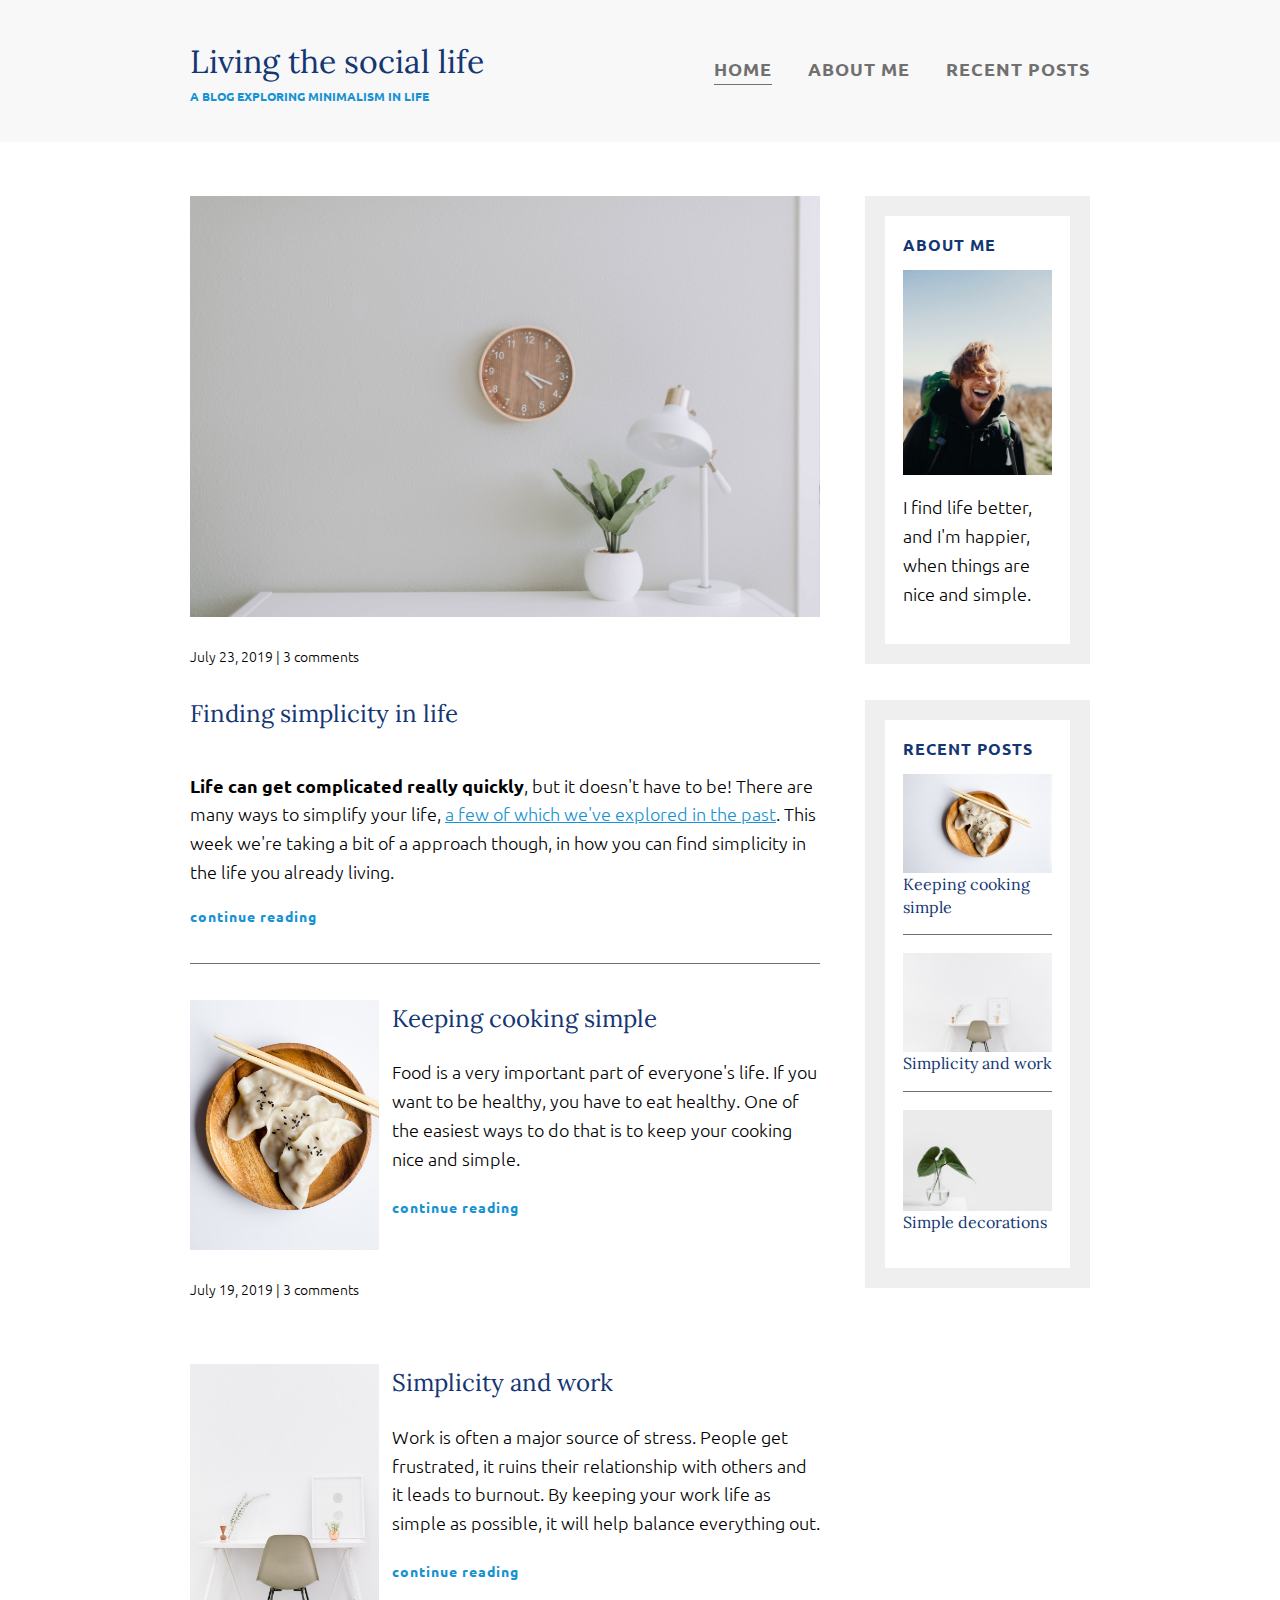
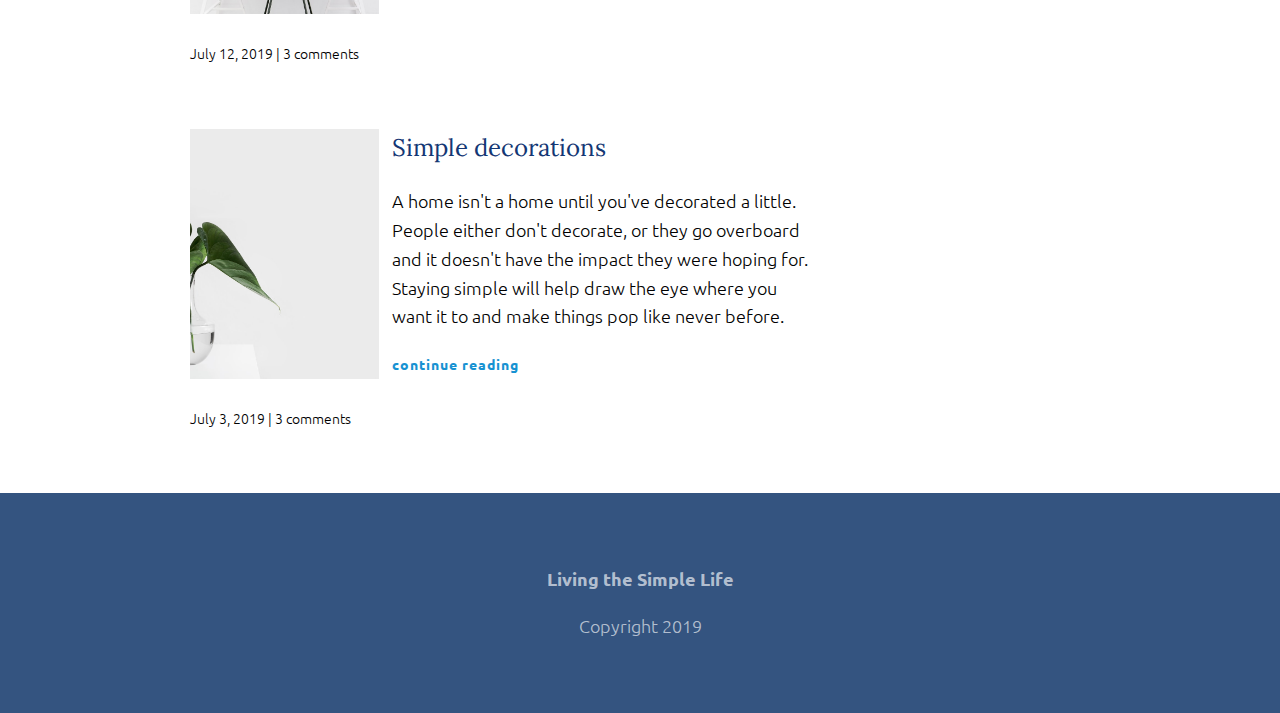
<file: index.html>
<!DOCTYPE html>
<html lang="en">
  <head>
    <meta charset="UTF-8" />
    <meta name="viewport" content="width=device-width, initial-scale=1.0" />
    <link
      href="https://fonts.googleapis.com/css?family=Lora|Ubuntu:300,400,700&display=swap"
      rel="stylesheet"
    />

    <link rel="stylesheet" href="./css/style.css" />
    <title>Simple Life</title>
  </head>
  <body>
    <header>
      <div class="container container-flex">
        <div class="site-title">
          <h1>Living the social life</h1>
          <p class="subtitle">A blog exploring minimalism in life</p>
        </div>
        <nav>
          <ul>
            <li><a class="current-page" href="./index.html">Home</a></li>
            <li><a href="./about-me.html">About me</a></li>
            <li><a href="./recent-posts.html">Recent posts</a></li>
          </ul>
        </nav>
      </div>
      <!-- / .container -->
    </header>

    <div class="container container-flex">
      <main role="main">
        <article class="article-featured">
          <h2 class="article-title">Finding simplicity in life</h2>
          <img
            src="./img/photo-1533090161767-e6ffed986c88.jpeg"
            alt="simple white desk on a white wall with a plant on the far right side"
            class="article-image"
          />
          <p class="article-info">July 23, 2019 | 3 comments</p>
          <p class="article-body">
            <strong>Life can get complicated really quickly</strong>, but it doesn't have
            to be! There are many ways to simplify your life,
            <a href="#">a few of which we've explored in the past</a>. This week we're
            taking a bit of a approach though, in how you can find simplicity in the life
            you already living.
          </p>
          <a href="#" class="article-read-more">Continue Reading</a>
        </article>

        <article class="article-recent">
          <div class="article-recent-main">
            <h2 class="article-title">Keeping cooking simple</h2>
            <p class="article-body">
              Food is a very important part of everyone's life. If you want to be healthy,
              you have to eat healthy. One of the easiest ways to do that is to keep your
              cooking nice and simple.
            </p>
            <a href="#" class="article-read-more">Continue Reading</a>
          </div>
          <div class="article-recent-secondary">
            <img
              src="./img/photo-1496116218417-1a781b1c416c.jpeg"
              alt="two dumplings on a wood plate with chopsticks"
              class="article-image"
            />
            <p class="article-info">July 19, 2019 | 3 comments</p>
          </div>
        </article>

        <article class="article-recent">
          <div class="article-recent-main">
            <h2 class="article-title">Simplicity and work</h2>
            <p class="article-body">
              Work is often a major source of stress. People get frustrated, it ruins
              their relationship with others and it leads to burnout. By keeping your work
              life as simple as possible, it will help balance everything out.
            </p>
            <a href="#" class="article-read-more">continue reading</a>
          </div>
          <div class="article-recent-secondary">
            <img
              src="img/photo-1449247709967-d4461a6a6103.jpeg"
              alt="a chair white chair at a white desk on a white wall"
              class="article-image"
            />
            <p class="article-info">July 12, 2019 | 3 comments</p>
          </div>
        </article>

        <article class="article-recent">
          <div class="article-recent-main">
            <h2 class="article-title">Simple decorations</h2>
            <p class="article-body">
              A home isn't a home until you've decorated a little. People either don't
              decorate, or they go overboard and it doesn't have the impact they were
              hoping for. Staying simple will help draw the eye where you want it to and
              make things pop like never before.
            </p>
            <a href="#" class="article-read-more">continue reading</a>
          </div>
          <div class="article-recent-secondary">
            <img
              src="img/photo-1487700160041-babef9c3cb55.jpeg"
              alt="a green plant in a clear, round vase with water in it"
              class="article-image"
            />
            <p class="article-info">July 3, 2019 | 3 comments</p>
          </div>
        </article>
      </main>

      <aside class="sidebar">
        <div class="sidebar-widget">
          <h2 class="widget-title">ABOUT ME</h2>
          <img
            src="./img/photo-1548213238-0da7521bd6e0.jpeg"
            alt="john doe"
            class="widget-image"
          />
          <p class="widget-body">
            I find life better, and I'm happier, when things are nice and simple.
          </p>
        </div>

        <div class="sidebar-widget">
          <h2 class="widget-title">RECENT POSTS</h2>
          <div class="widget-recent-post">
            <h3 class="widget-recent-post-title">Keeping cooking simple</h3>
            <img
              src="./img/photo-1496116218417-1a781b1c416c.jpeg"
              alt="two dumplings on a wood plate with chopsticks"
              class="widget-image"
            />
          </div>
          <div class="widget-recent-post">
            <h3 class="widget-recent-post-title">Simplicity and work</h3>
            <img
              src="img/photo-1449247709967-d4461a6a6103.jpeg"
              alt="a chair white chair at a white desk on a white wall"
              class="widget-image"
            />
          </div>
          <div class="widget-recent-post">
            <h3 class="widget-recent-post-title">Simple decorations</h3>
            <img
              src="img/photo-1487700160041-babef9c3cb55.jpeg"
              alt="a green plant in a clear, round vase with water in it"
              class="widget-image"
            />
          </div>
        </div>
      </aside>
    </div>

    <footer>
      <p><strong>Living the Simple Life</strong></p>
      <p>Copyright 2019</p>
    </footer>
  </body>
</html>
</file>
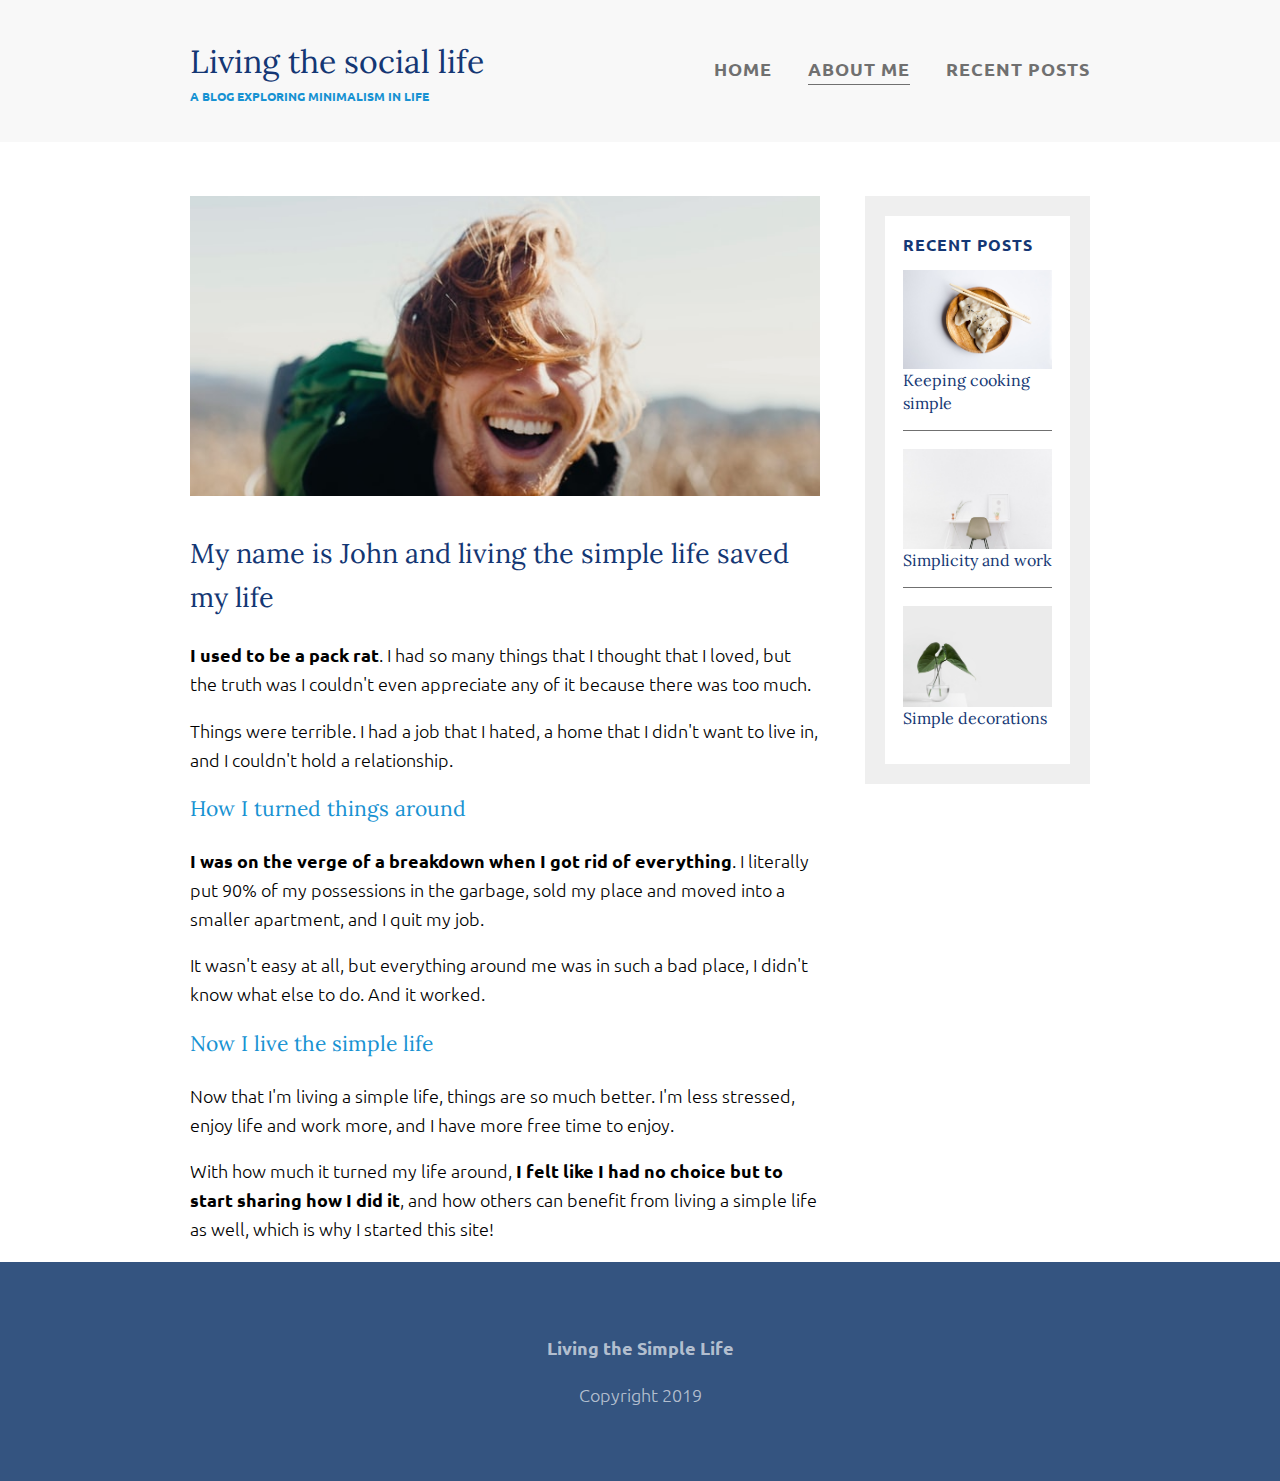
<file: about-me.html>
<!DOCTYPE html>
<html lang="en">
  <head>
    <meta charset="UTF-8" />
    <meta name="viewport" content="width=device-width, initial-scale=1.0" />
    <link
      href="https://fonts.googleapis.com/css?family=Lora|Ubuntu:300,400,700&display=swap"
      rel="stylesheet"
    />

    <link rel="stylesheet" href="./css/style.css" />
    <title>About Me</title>
  </head>
  <body>
    <header>
      <div class="container container-flex">
        <div class="site-title">
          <h1>Living the social life</h1>
          <p class="subtitle">A blog exploring minimalism in life</p>
        </div>
        <nav>
          <ul>
            <li><a href="./index.html">Home</a></li>
            <li><a class="current-page" href="./about-me.html">About me</a></li>
            <li><a href="./recent-posts.html">Recent posts</a></li>
          </ul>
        </nav>
      </div>
      <!-- / .container -->
    </header>

    <div class="container container-flex">
      <main role="main">
        <img
          src="./img/photo-1548213238-0da7521bd6e0.jpeg"
          alt="man smiling"
          class="image-full"
        />

        <h2>My name is John and living the simple life saved my life</h2>

        <p>
          <strong>I used to be a pack rat</strong>. I had so many things that I thought
          that I loved, but the truth was I couldn't even appreciate any of it because
          there was too much.
        </p>
        <p>
          Things were terrible. I had a job that I hated, a home that I didn't want to
          live in, and I couldn't hold a relationship.
        </p>

        <h3>How I turned things around</h3>
        <p>
          <strong>I was on the verge of a breakdown when I got rid of everything</strong>.
          I literally put 90% of my possessions in the garbage, sold my place and moved
          into a smaller apartment, and I quit my job.
        </p>
        <p>
          It wasn't easy at all, but everything around me was in such a bad place, I
          didn't know what else to do. And it worked.
        </p>

        <h3>Now I live the simple life</h3>
        <p>
          Now that I'm living a simple life, things are so much better. I'm less stressed,
          enjoy life and work more, and I have more free time to enjoy.
        </p>
        <p>
          With how much it turned my life around,
          <strong>I felt like I had no choice but to start sharing how I did it</strong>,
          and how others can benefit from living a simple life as well, which is why I
          started this site!
        </p>
      </main>

      <aside class="sidebar">
        <div class="sidebar-widget">
          <h2 class="widget-title">RECENT POSTS</h2>
          <div class="widget-recent-post">
            <h3 class="widget-recent-post-title">Keeping cooking simple</h3>
            <img
              src="./img/photo-1496116218417-1a781b1c416c.jpeg"
              alt="two dumplings on a wood plate with chopsticks"
              class="widget-image"
            />
          </div>
          <div class="widget-recent-post">
            <h3 class="widget-recent-post-title">Simplicity and work</h3>
            <img
              src="img/photo-1449247709967-d4461a6a6103.jpeg"
              alt="a chair white chair at a white desk on a white wall"
              class="widget-image"
            />
          </div>
          <div class="widget-recent-post">
            <h3 class="widget-recent-post-title">Simple decorations</h3>
            <img
              src="img/photo-1487700160041-babef9c3cb55.jpeg"
              alt="a green plant in a clear, round vase with water in it"
              class="widget-image"
            />
          </div>
        </div>
      </aside>
    </div>

    <footer>
      <p><strong>Living the Simple Life</strong></p>
      <p>Copyright 2019</p>
    </footer>
  </body>
</html>
</file>
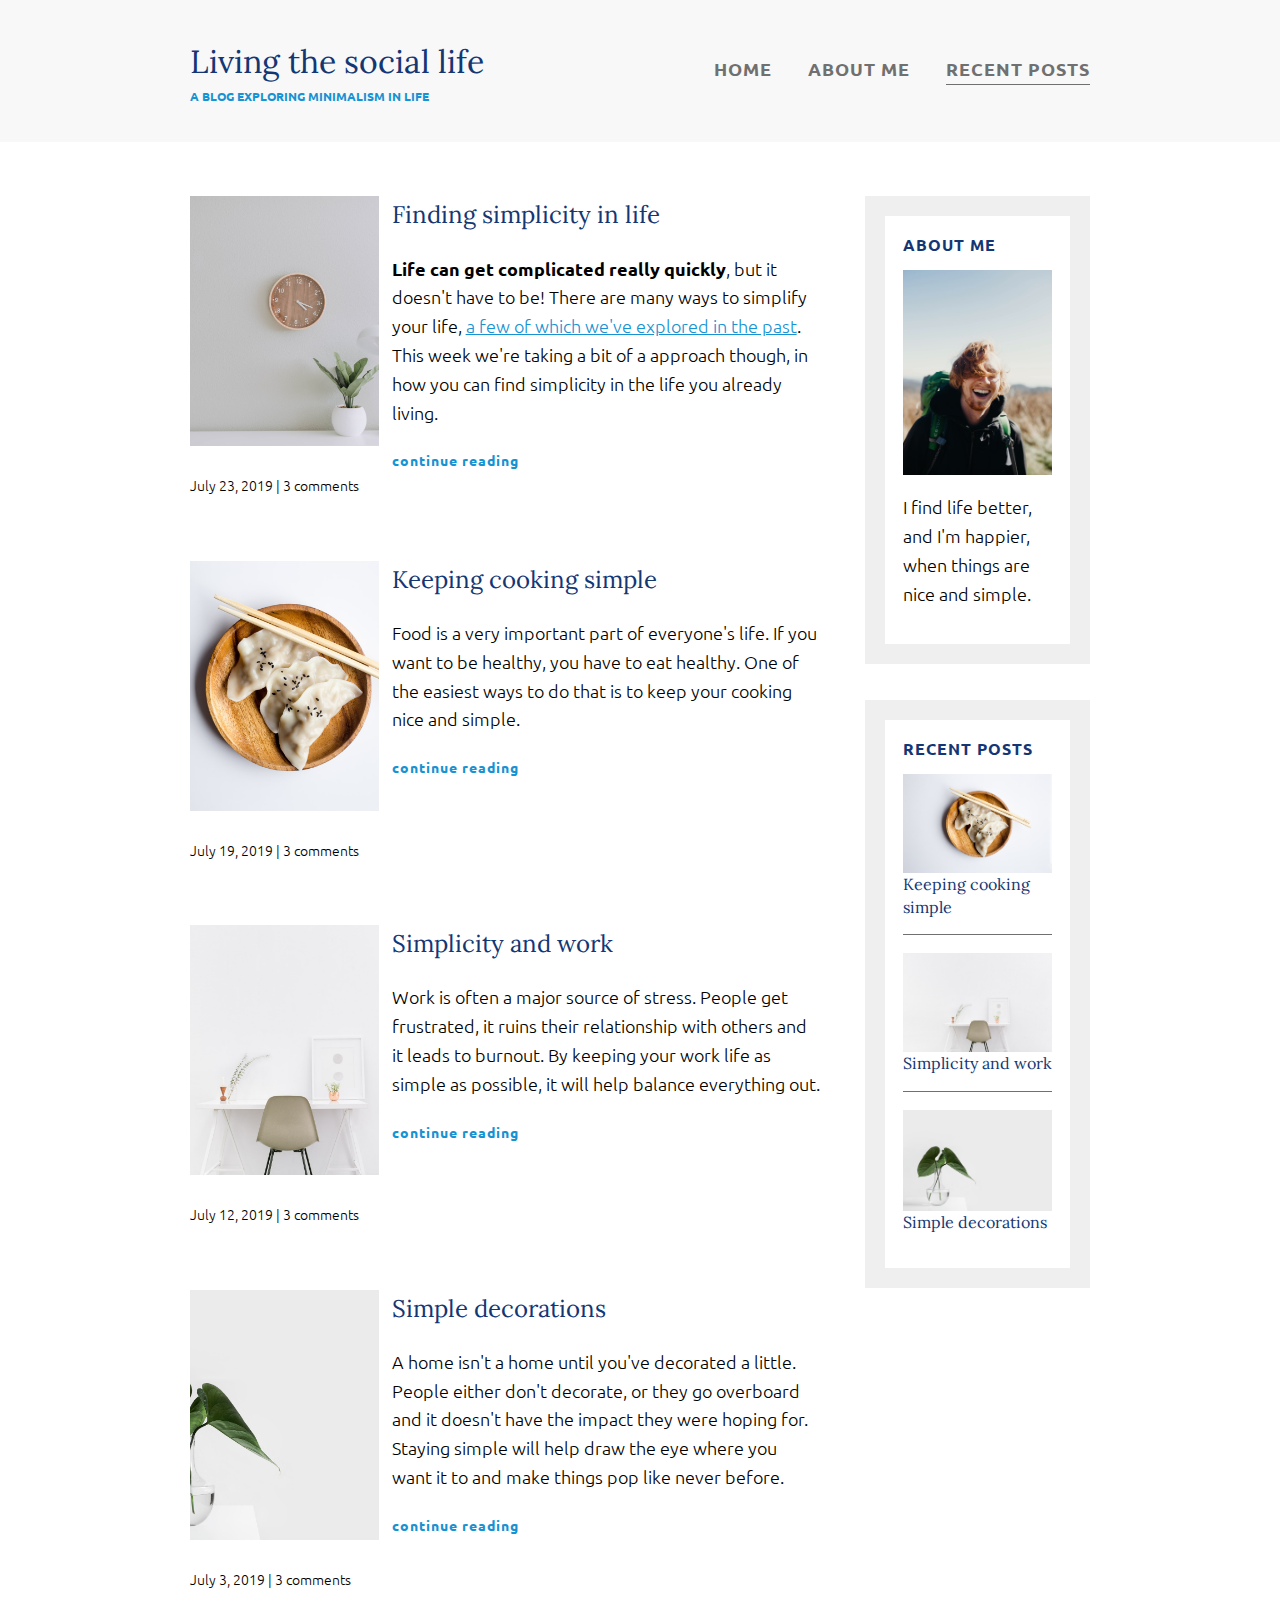
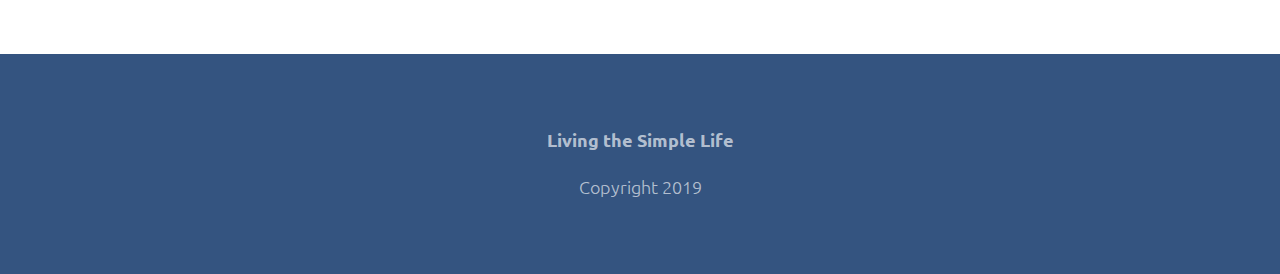
<file: recent-posts.html>
<!DOCTYPE html>
<html lang="en">
  <head>
    <meta charset="UTF-8" />
    <meta name="viewport" content="width=device-width, initial-scale=1.0" />
    <link
      href="https://fonts.googleapis.com/css?family=Lora|Ubuntu:300,400,700&display=swap"
      rel="stylesheet"
    />

    <link rel="stylesheet" href="./css/style.css" />
    <title>Recent Posts</title>
  </head>
  <body>
    <header>
      <div class="container container-flex">
        <div class="site-title">
          <h1>Living the social life</h1>
          <p class="subtitle">A blog exploring minimalism in life</p>
        </div>
        <nav>
          <ul>
            <li><a href="./index.html">Home</a></li>
            <li><a href="./about-me.html">About me</a></li>
            <li><a class="current-page" href="#">Recent posts</a></li>
          </ul>
        </nav>
      </div>
      <!-- / .container -->
    </header>

    <div class="container container-flex">
      <main role="main">
        <article class="article-recent">
          <div class="article-recent-main">
            <h2 class="article-title">Finding simplicity in life</h2>
            <p class="article-body">
              <strong>Life can get complicated really quickly</strong>, but it doesn't
              have to be! There are many ways to simplify your life,
              <a href="#">a few of which we've explored in the past</a>. This week we're
              taking a bit of a approach though, in how you can find simplicity in the
              life you already living.
            </p>
            <a href="#" class="article-read-more">CONTINUE READING</a>
          </div>
          <div class="article-recent-secondary">
            <img
              src="./img/photo-1533090161767-e6ffed986c88.jpeg"
              alt="simple white desk on a white wall with a plant on the far right side"
              class="article-image"
            />
            <p class="article-info">July 23, 2019 | 3 comments</p>
          </div>
        </article>

        <article class="article-recent">
          <div class="article-recent-main">
            <h2 class="article-title">Keeping cooking simple</h2>
            <p class="article-body">
              Food is a very important part of everyone's life. If you want to be healthy,
              you have to eat healthy. One of the easiest ways to do that is to keep your
              cooking nice and simple.
            </p>
            <a href="#" class="article-read-more">CONTINUE READING</a>
          </div>
          <div class="article-recent-secondary">
            <img
              src="./img/photo-1496116218417-1a781b1c416c.jpeg"
              alt="two dumplings on a wood plate with chopsticks"
              class="article-image"
            />
            <p class="article-info">July 19, 2019 | 3 comments</p>
          </div>
        </article>

        <article class="article-recent">
          <div class="article-recent-main">
            <h2 class="article-title">Simplicity and work</h2>
            <p class="article-body">
              Work is often a major source of stress. People get frustrated, it ruins
              their relationship with others and it leads to burnout. By keeping your work
              life as simple as possible, it will help balance everything out.
            </p>
            <a href="#" class="article-read-more">CONTINUE READING</a>
          </div>
          <div class="article-recent-secondary">
            <img
              src="img/photo-1449247709967-d4461a6a6103.jpeg"
              alt="a chair white chair at a white desk on a white wall"
              class="article-image"
            />
            <p class="article-info">July 12, 2019 | 3 comments</p>
          </div>
        </article>

        <article class="article-recent">
          <div class="article-recent-main">
            <h2 class="article-title">Simple decorations</h2>
            <p class="article-body">
              A home isn't a home until you've decorated a little. People either don't
              decorate, or they go overboard and it doesn't have the impact they were
              hoping for. Staying simple will help draw the eye where you want it to and
              make things pop like never before.
            </p>
            <a href="#" class="article-read-more">CONTINUE READING</a>
          </div>
          <div class="article-recent-secondary">
            <img
              src="img/photo-1487700160041-babef9c3cb55.jpeg"
              alt="a green plant in a clear, round vase with water in it"
              class="article-image"
            />
            <p class="article-info">July 3, 2019 | 3 comments</p>
          </div>
        </article>
      </main>

      <aside class="sidebar">
        <div class="sidebar-widget">
          <h2 class="widget-title">ABOUT ME</h2>
          <img
            src="./img/photo-1548213238-0da7521bd6e0.jpeg"
            alt="john doe"
            class="widget-image"
          />
          <p class="widget-body">
            I find life better, and I'm happier, when things are nice and simple.
          </p>
        </div>

        <div class="sidebar-widget">
          <h2 class="widget-title">RECENT POSTS</h2>
          <div class="widget-recent-post">
            <h3 class="widget-recent-post-title">Keeping cooking simple</h3>
            <img
              src="./img/photo-1496116218417-1a781b1c416c.jpeg"
              alt="two dumplings on a wood plate with chopsticks"
              class="widget-image"
            />
          </div>
          <div class="widget-recent-post">
            <h3 class="widget-recent-post-title">Simplicity and work</h3>
            <img
              src="img/photo-1449247709967-d4461a6a6103.jpeg"
              alt="a chair white chair at a white desk on a white wall"
              class="widget-image"
            />
          </div>
          <div class="widget-recent-post">
            <h3 class="widget-recent-post-title">Simple decorations</h3>
            <img
              src="img/photo-1487700160041-babef9c3cb55.jpeg"
              alt="a green plant in a clear, round vase with water in it"
              class="widget-image"
            />
          </div>
        </div>
      </aside>
    </div>

    <footer>
      <p><strong>Living the Simple Life</strong></p>
      <p>Copyright 2019</p>
    </footer>
  </body>
</html>
</file>
<file: css/style.css>
/*  Fonts
-----
font-family: 'Lora', serif;
font-family: 'Ubuntu', sans-serif;
*/

body {
  margin: 0;
  font-family: 'Ubuntu', sans-serif;
  font-size: 1.125rem;
  font-weight: 300;
  line-height: 1.6;
}

img {
  max-width: 100%;
  display: block;
}

.image-full {
  max-height: 300px;
  width: 100%;
  object-fit: cover;
  margin-bottom: 2em;
}

/* =================
Typography
================= */

h1,
h2,
h3 {
  font-family: 'Lora', serif;
  font-weight: 400;
  color: #143774;
  margin-top: 0;
}

h1 {
  font-size: 2rem;
  margin: 0;
}

h3 {
  color: #1792d2;
}

a {
  color: #1792d2;
}

a:hover,
a:focus {
  color: #143774;
}

strong {
  font-weight: 700;
}

/* h1 subtitle */
.subtitle {
  font-weight: 700;
  color: #1792d2;
  font-size: 0.75rem;
  margin: 0;
  text-transform: uppercase;
}

.article-title {
  font-size: 1.5rem;
}

.article-read-more,
.article-info {
  font-size: 0.875rem;
}

.article-read-more {
  color: #1792d2;
  text-decoration: none;
  font-weight: 700;
  text-transform: lowercase;
  letter-spacing: 1px;
}

.article-read-more:hover,
.article-read-more:focus {
  color: #143774;
  text-decoration: underline;
}

.article-info {
  margin: 2em 0;
}

.widget-title,
.widget-recent-post-title {
  font-size: 1rem;
  line-height: 1.4;
}

.widget-title {
  font-family: 'Ubuntu', sans-serif;
  font-weight: 700;
  letter-spacing: 1px;
}

.widget-recent-post-title {
  color: #143774;
}

/* =================
Layout
================= */

.container {
  width: 90%;
  max-width: 900px;
  margin: 0 auto;
}

.container-flex {
  display: flex;
  flex-direction: column;
  justify-content: space-between;
}

header {
  background: #f8f8f8;
  padding: 2em 0;
  text-align: center;
  margin-bottom: 3em;
}

footer {
  background: #345480;
  color: rgba(255, 255, 255, 0.65);
  /* a = alpha */
  /* alpha = opacity / transparency */
  text-align: center;
  padding: 3em 0;
}

@media (min-width: 675px) {
  header {
    text-align: left;
  }

  .container-flex {
    flex-direction: row;
  }

  main {
    width: 70%;
  }

  aside {
    width: 25%;
    min-width: 200px;
    margin-left: 1em;
  }
}

/* navigation */

nav ul {
  list-style: none;
  padding: 0;
  display: flex;
  justify-content: center;
}

nav li {
  margin-left: 2em;
}

nav a {
  text-decoration: none;
  color: #707070;
  font-weight: 700;
  padding: 0.25em 0;
  text-transform: uppercase;
  letter-spacing: 1px;
}

nav a:hover,
nav a:focus {
  color: #1792d2;
}

.current-page {
  border-bottom: 1px solid #707070;
}

.current-page:hover {
  color: #707070;
}

@media (max-width: 675px) {
  nav ul {
    flex-direction: column;
  }

  nav li {
    margin: 0.5em 0;
  }
}

/* articles */

.article-featured {
  border-bottom: #707070 1px solid;
  padding-bottom: 2em;
  margin-bottom: 2em;
}

.article-recent {
  display: flex;
  flex-direction: column;
  margin-bottom: 2em;
}

.article-recent-main {
  order: 2;
}

.article-recent-secondary {
  order: 1;
}

@media (min-width: 675px) {
  .article-recent {
    flex-direction: row;
    justify-content: space-between;
  }

  .article-recent-main {
    width: 68%;
  }

  .article-recent-secondary {
    width: 30%;
  }

  .article-featured {
    display: flex;
    flex-direction: column;
  }

  .article-image {
    order: -2;
    min-height: 250px;
    object-fit: cover;
    /* object-position: left; */
  }

  .article-info {
    order: -1;
  }
}

/* widgets */

.sidebar-widget {
  border: 20px solid #efefef;
  margin-bottom: 2em;
  padding: 1em;
}

.widget-recent-post {
  display: flex;
  flex-direction: column;
  border-bottom: 1px solid #707070;
  margin-bottom: 1em;
}

.widget-recent-post:last-child {
  border: 0;
  margin: 0;
}

.widget-image {
  order: -1;
}
</file>
